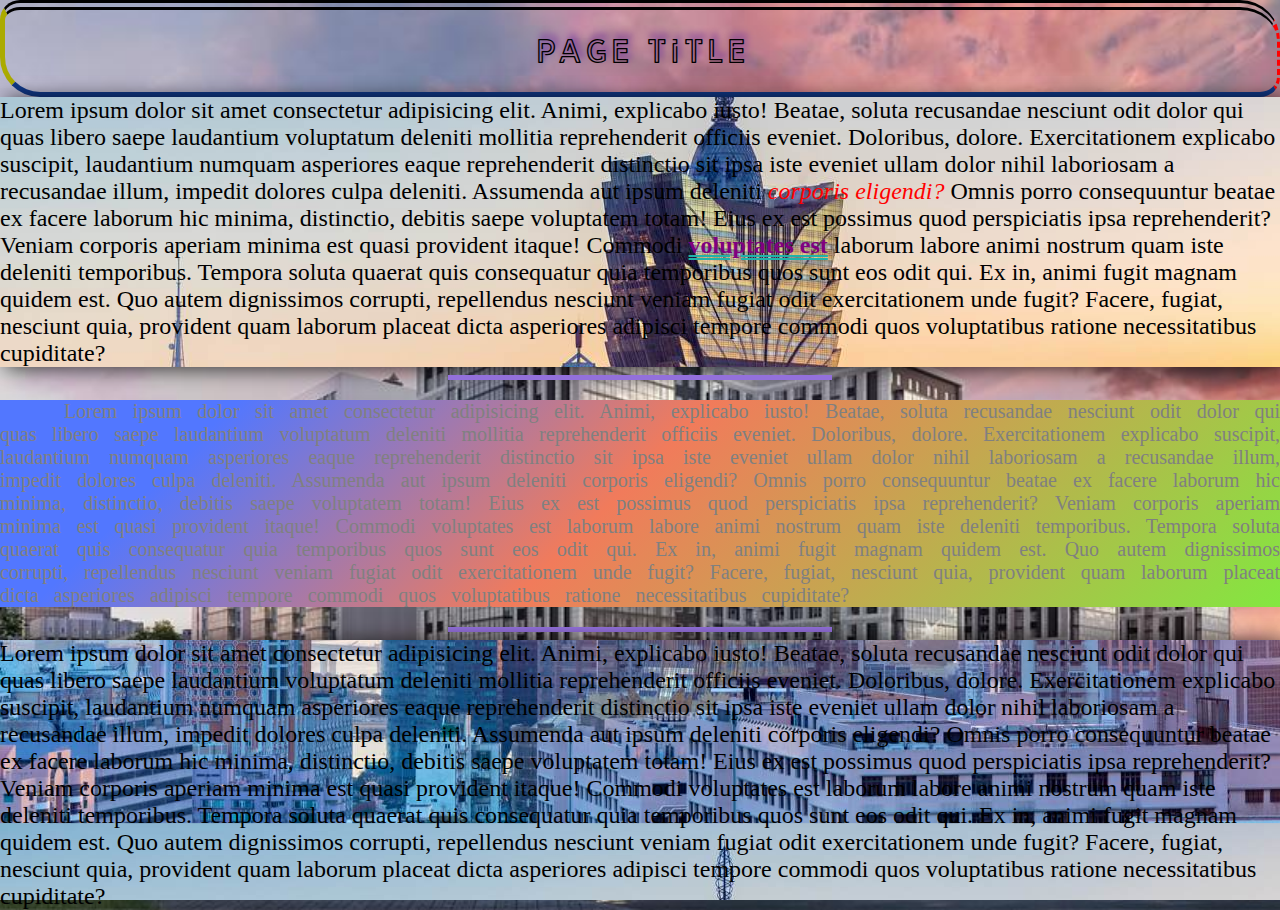
<file: 02 HTML Css intro/index.html>
<!DOCTYPE html>
<html lang="en">

<head>
    <meta charset="UTF-8">
    <meta name="viewport" content="width=device-width, initial-scale=1.0">
    <title>Text formating</title>
    <link href="css/style.css" rel="stylesheet" />
    <link href="https://fonts.googleapis.com/css2?family=Raleway:ital,wght@1,500&display=swap" rel="stylesheet">
</head>

<body>
    <header>
        <h1>Page title</h1>
    </header>
    <section> Lorem ipsum dolor sit amet consectetur adipisicing elit. Animi, explicabo iusto! Beatae, soluta recusandae
        nesciunt odit dolor qui quas libero saepe laudantium voluptatum deleniti mollitia reprehenderit officiis
        eveniet. Doloribus, dolore.
        Exercitationem explicabo suscipit, laudantium numquam asperiores eaque reprehenderit distinctio sit ipsa iste
        eveniet ullam dolor nihil laboriosam a recusandae illum, impedit dolores culpa deleniti. Assumenda aut ipsum
        deleniti <i>corporis eligendi?</i>
        Omnis porro consequuntur beatae ex facere laborum hic minima, distinctio, debitis saepe voluptatem totam! Eius
        ex est possimus quod perspiciatis ipsa reprehenderit? Veniam corporis aperiam minima est quasi provident itaque!
        Commodi <span>voluptates est</span> laborum labore animi nostrum quam iste deleniti temporibus. Tempora soluta
        quaerat quis
        consequatur quia temporibus quos sunt eos odit qui. Ex in, animi fugit magnam quidem est.
        Quo autem dignissimos corrupti, repellendus nesciunt veniam fugiat odit exercitationem unde fugit? Facere,
        fugiat, nesciunt quia, provident quam laborum placeat dicta asperiores adipisci tempore commodi quos
        voluptatibus ratione necessitatibus cupiditate?</section>
    <hr />
    <p>Lorem ipsum dolor sit amet consectetur adipisicing elit. Animi, explicabo iusto! Beatae, soluta recusandae
        nesciunt odit dolor qui quas libero saepe laudantium voluptatum deleniti mollitia reprehenderit officiis
        eveniet. Doloribus, dolore.
        Exercitationem explicabo suscipit, laudantium numquam asperiores eaque reprehenderit distinctio sit ipsa iste
        eveniet ullam dolor nihil laboriosam a recusandae illum, impedit dolores culpa deleniti. Assumenda aut ipsum
        deleniti corporis eligendi?
        Omnis porro consequuntur beatae ex facere laborum hic minima, distinctio, debitis saepe voluptatem totam! Eius
        ex est possimus quod perspiciatis ipsa reprehenderit? Veniam corporis aperiam minima est quasi provident itaque!
        Commodi voluptates est laborum labore animi nostrum quam iste deleniti temporibus. Tempora soluta quaerat quis
        consequatur quia temporibus quos sunt eos odit qui. Ex in, animi fugit magnam quidem est.
        Quo autem dignissimos corrupti, repellendus nesciunt veniam fugiat odit exercitationem unde fugit? Facere,
        fugiat, nesciunt quia, provident quam laborum placeat dicta asperiores adipisci tempore commodi quos
        voluptatibus ratione necessitatibus cupiditate?</p>
    <hr />
    <section>Lorem ipsum dolor sit amet consectetur adipisicing elit. Animi, explicabo iusto! Beatae, soluta recusandae
        nesciunt odit dolor qui quas libero saepe laudantium voluptatum deleniti mollitia reprehenderit officiis
        eveniet. Doloribus, dolore.
        Exercitationem explicabo suscipit, laudantium numquam asperiores eaque reprehenderit distinctio sit ipsa iste
        eveniet ullam dolor nihil laboriosam a recusandae illum, impedit dolores culpa deleniti. Assumenda aut ipsum
        deleniti corporis eligendi?
        Omnis porro consequuntur beatae ex facere laborum hic minima, distinctio, debitis saepe voluptatem totam! Eius
        ex est possimus quod perspiciatis ipsa reprehenderit? Veniam corporis aperiam minima est quasi provident itaque!
        Commodi voluptates est laborum labore animi nostrum quam iste deleniti temporibus. Tempora soluta quaerat quis
        consequatur quia temporibus quos sunt eos odit qui. Ex in, animi fugit magnam quidem est.
        Quo autem dignissimos corrupti, repellendus nesciunt veniam fugiat odit exercitationem unde fugit? Facere,
        fugiat, nesciunt quia, provident quam laborum placeat dicta asperiores adipisci tempore commodi quos
        voluptatibus ratione necessitatibus cupiditate?</section>
</body>

</html>
</file>
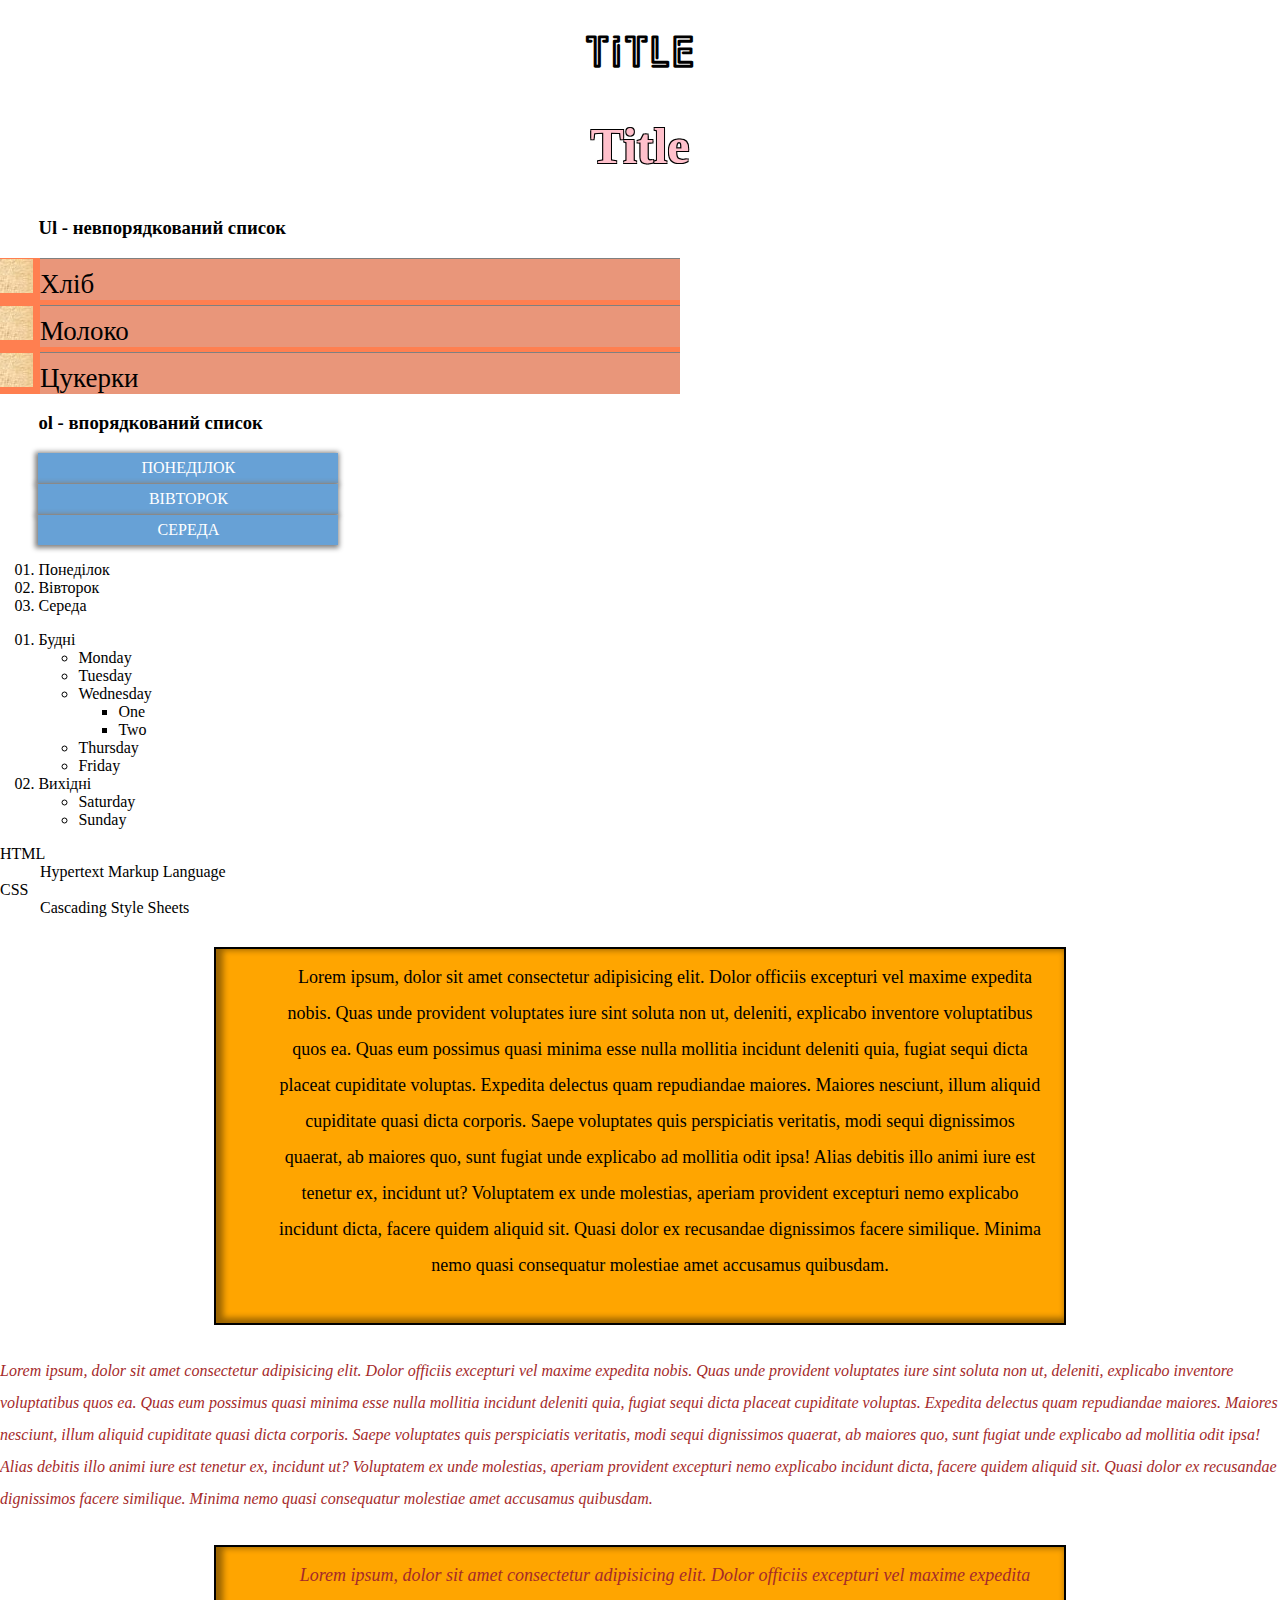
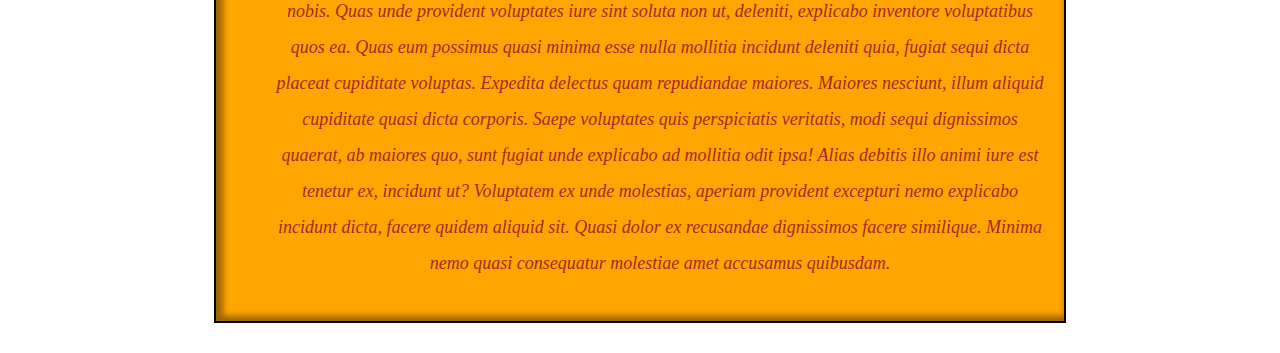
<file: 03 HTML fonts/index.html>
<!DOCTYPE html>
<html lang="en">

<head>
    <meta charset="UTF-8">
    <meta name="viewport" content="width=device-width, initial-scale=1.0">
    <title>Fonts</title>
    <link href="css/style.css" rel="stylesheet" />
</head>

<body>
    <h1>Title</h1>
    <h2>Title</h2>
    <h3>Ul - невпорядкований список</h3>
    <ul class="first">
        <li>Хліб</li>
        <li>Молоко</li>
        <li>Цукерки</li>
    </ul>

    <h3>ol - впорядкований список</h3>
    <ol class="with-style">
        <li>Понеділок</li>
        <li>Вівторок</li>
        <li>Середа</li>
    </ol>
    <ol class="with-order">
        <li>Понеділок</li>
        <li>Вівторок</li>
        <li>Середа</li>
    </ol>

    <ol>
        <li>Будні
            <ul class="second">
                <li>Monday</li>
                <li>Tuesday</li>
                <li>Wednesday
                    <ul>
                        <li>One</li>
                        <li>Two</li>
                    </ul>
                </li>
                <li>Thursday</li>
                <li>Friday</li>
            </ul>
        </li>
        <li>Вихідні
            <ul>
                <li>Saturday</li>
                <li>Sunday</li>
            </ul>
        </li>
    </ol>
    <dl>
        <dt>HTML</dt>
        <dd>Hypertext Markup Language</dd>
        <dt>CSS</dt>
        <dd>Cascading Style Sheets</dd>
    </dl>
    <p class="one">Lorem ipsum, dolor sit amet consectetur adipisicing elit. Dolor officiis excepturi vel maxime
        expedita nobis. Quas unde provident voluptates iure sint soluta non ut, deleniti, explicabo inventore
        voluptatibus quos ea.
        Quas eum possimus quasi minima esse nulla mollitia incidunt deleniti quia, fugiat sequi dicta placeat cupiditate
        voluptas. Expedita delectus quam repudiandae maiores. Maiores nesciunt, illum aliquid cupiditate quasi dicta
        corporis.
        Saepe voluptates quis perspiciatis veritatis, modi sequi dignissimos quaerat, ab maiores quo, sunt fugiat unde
        explicabo ad mollitia odit ipsa! Alias debitis illo animi iure est tenetur ex, incidunt ut?
        Voluptatem ex unde molestias, aperiam provident excepturi nemo explicabo incidunt dicta, facere quidem aliquid
        sit. Quasi dolor ex recusandae dignissimos facere similique. Minima nemo quasi consequatur molestiae amet
        accusamus quibusdam.</p>

    <p class="two">Lorem ipsum, dolor sit amet consectetur adipisicing elit. Dolor officiis excepturi vel maxime
        expedita nobis. Quas unde provident voluptates iure sint soluta non ut, deleniti, explicabo inventore
        voluptatibus quos ea.
        Quas eum possimus quasi minima esse nulla mollitia incidunt deleniti quia, fugiat sequi dicta placeat cupiditate
        voluptas. Expedita delectus quam repudiandae maiores. Maiores nesciunt, illum aliquid cupiditate quasi dicta
        corporis.
        Saepe voluptates quis perspiciatis veritatis, modi sequi dignissimos quaerat, ab maiores quo, sunt fugiat unde
        explicabo ad mollitia odit ipsa! Alias debitis illo animi iure est tenetur ex, incidunt ut?
        Voluptatem ex unde molestias, aperiam provident excepturi nemo explicabo incidunt dicta, facere quidem aliquid
        sit. Quasi dolor ex recusandae dignissimos facere similique. Minima nemo quasi consequatur molestiae amet
        accusamus quibusdam.</p>

    <p class="one two">Lorem ipsum, dolor sit amet consectetur adipisicing elit. Dolor officiis excepturi vel maxime
        expedita nobis. Quas unde provident voluptates iure sint soluta non ut, deleniti, explicabo inventore
        voluptatibus quos ea.
        Quas eum possimus quasi minima esse nulla mollitia incidunt deleniti quia, fugiat sequi dicta placeat cupiditate
        voluptas. Expedita delectus quam repudiandae maiores. Maiores nesciunt, illum aliquid cupiditate quasi dicta
        corporis.
        Saepe voluptates quis perspiciatis veritatis, modi sequi dignissimos quaerat, ab maiores quo, sunt fugiat unde
        explicabo ad mollitia odit ipsa! Alias debitis illo animi iure est tenetur ex, incidunt ut?
        Voluptatem ex unde molestias, aperiam provident excepturi nemo explicabo incidunt dicta, facere quidem aliquid
        sit. Quasi dolor ex recusandae dignissimos facere similique. Minima nemo quasi consequatur molestiae amet
        accusamus quibusdam.</p>


</body>

</html>
</file>
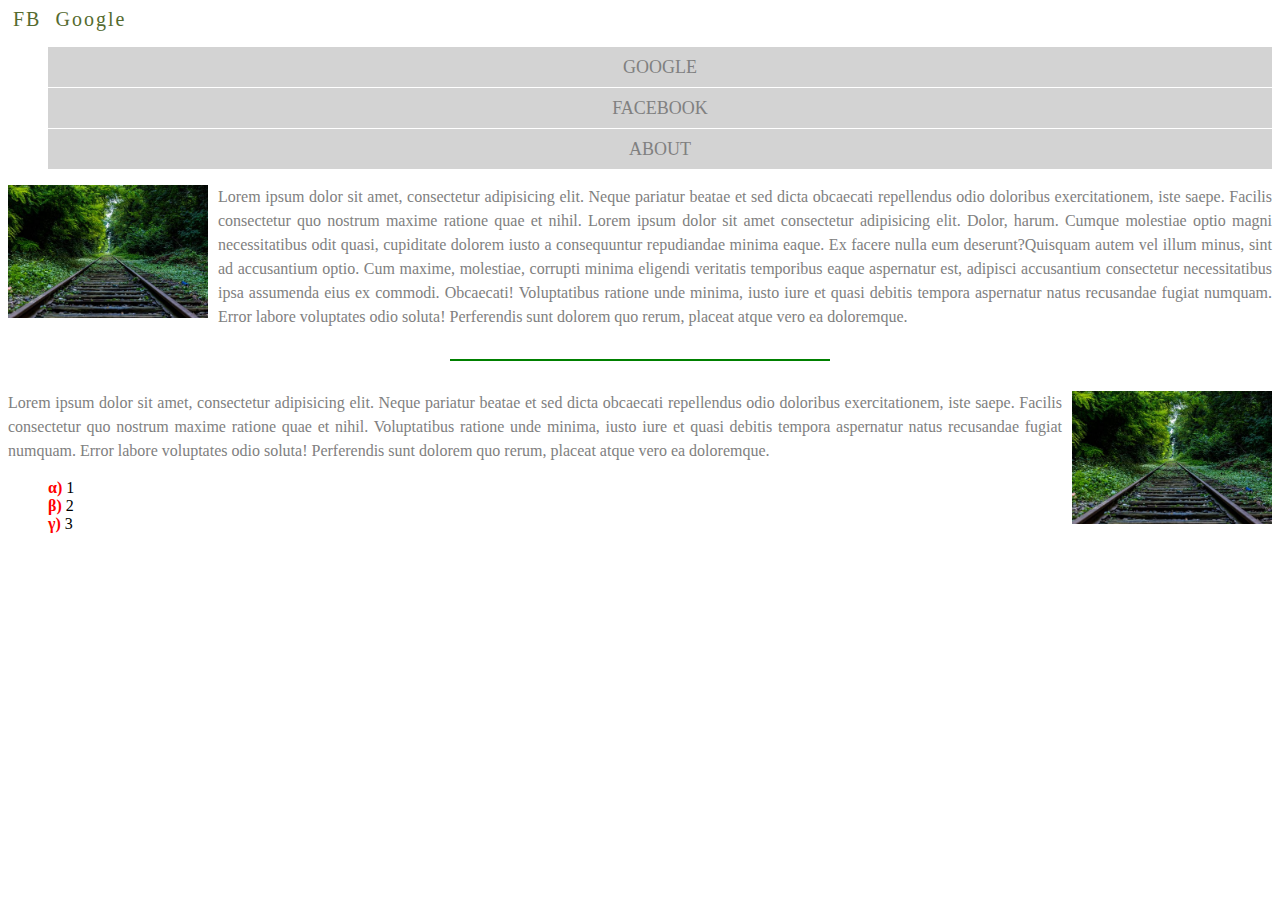
<file: 04 HTML img/index.html>
<!DOCTYPE html>
<html lang="en">

<head>
    <meta charset="UTF-8">
    <meta name="viewport" content="width=device-width, initial-scale=1.0">
    <title>Img</title>
    <link rel="stylesheet" href="css/style.css" />
</head>

<body>
    <!-- <p class="text-center">
        <img class="img" src="img/3.jpg" alt="picture" />
    </p> -->
    <a class="link" href="https://fb.com">FB</a>
    
    <a class="link" href="https://w3schools.com">Google</a>
    <header>  
        <ul>
            <li class="custom"><a href="https://google.com">Google</a></li>
            <li class="custom"><a href="#" >Facebook</a></li>
            <li class="custom"><a href="about.html" >ABOUT</a></li>
        </ul>
    </header>
    <p class="float-left">
        <img class="img-left" src="img/3.jpg" alt="picture" />
    </p>
    <p class="text-style">Lorem ipsum dolor sit amet, consectetur adipisicing elit. Neque pariatur beatae et sed dicta obcaecati repellendus odio doloribus exercitationem, iste saepe. Facilis consectetur quo nostrum maxime ratione quae et nihil.
   Lorem ipsum dolor sit amet consectetur adipisicing elit. Dolor, harum. Cumque molestiae optio magni necessitatibus odit quasi, cupiditate dolorem iusto a consequuntur repudiandae minima eaque. Ex facere nulla eum deserunt?Quisquam autem vel illum minus, sint ad accusantium optio. Cum maxime, molestiae, corrupti minima eligendi veritatis temporibus eaque aspernatur est, adipisci accusantium consectetur necessitatibus ipsa assumenda eius ex commodi. Obcaecati!
        Voluptatibus ratione unde minima, iusto iure et quasi debitis tempora aspernatur natus recusandae fugiat numquam. Error labore voluptates odio soluta! Perferendis sunt dolorem quo rerum, placeat atque vero ea doloremque.</p>
   <hr class="clear"/>
        <p class=" float-right">
        <img class="img-left" src="img/3.jpg" alt="picture" />
    </p>
    <p class="text-style">Lorem ipsum dolor sit amet, consectetur adipisicing elit. Neque pariatur beatae et sed dicta obcaecati repellendus odio doloribus exercitationem, iste saepe. Facilis consectetur quo nostrum maxime ratione quae et nihil.
    Voluptatibus ratione unde minima, iusto iure et quasi debitis tempora aspernatur natus recusandae fugiat numquam. Error labore voluptates odio soluta! Perferendis sunt dolorem quo rerum, placeat atque vero ea doloremque.</p>

        <ol class="custom-number">
            <li>1</li>
            <li>2</li>
            <li>3</li>
        </ol>
</body>

</html>
</file>
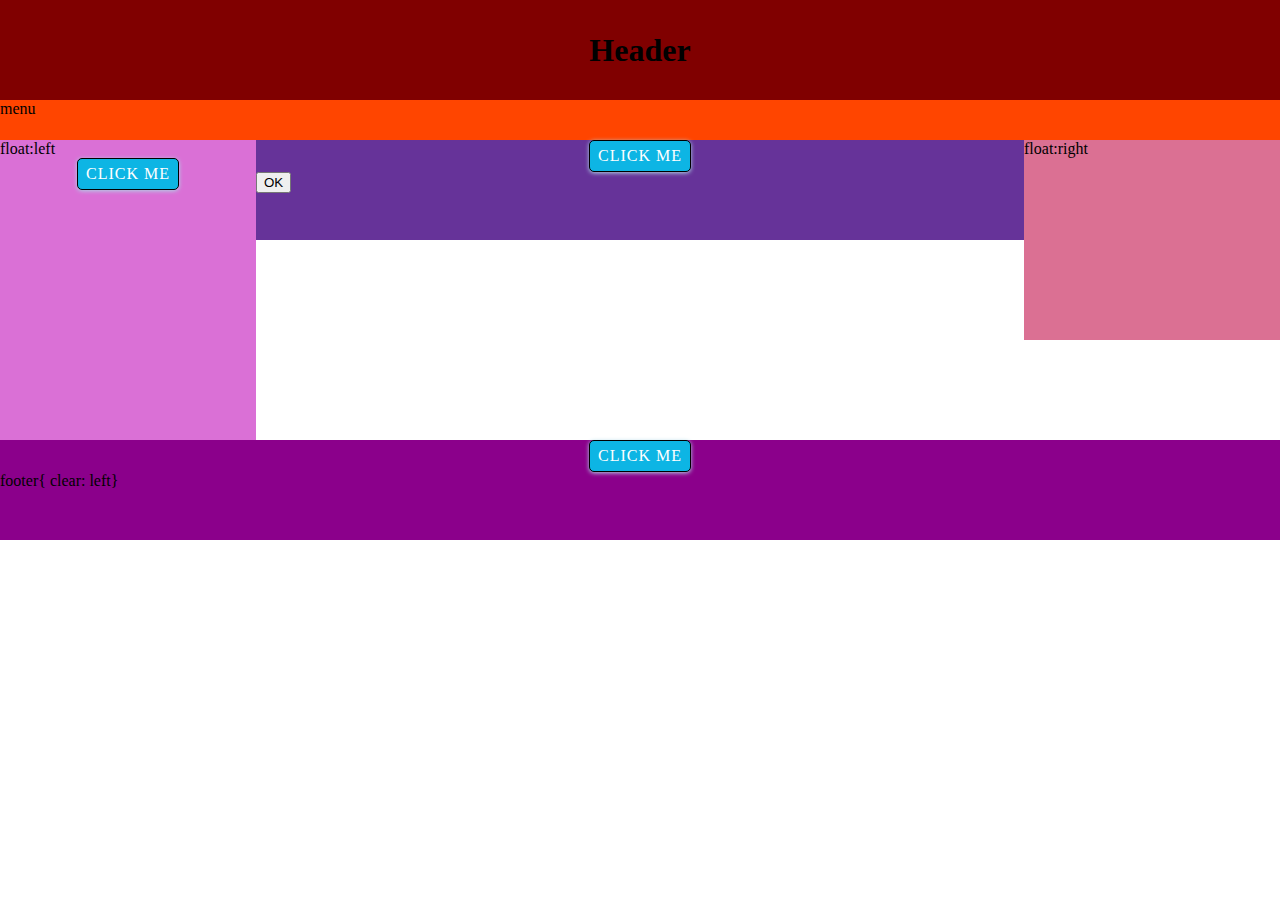
<file: 05 HTML Blocks/index.html>
<!DOCTYPE html>
<html lang="en">
<head>
    <meta charset="UTF-8">
    <meta name="viewport" content="width=device-width, initial-scale=1.0">
    <title>Document</title>
    <link rel="stylesheet" href="css/style.css" />
</head>
<body>
    <!--Рядкові (inline): span, a, img-->
    <!--Block: p, ul, li, ol, h1-h6, div, aside, header, footer, nav,
    main, article, body-->
    <header class="header">
        <h1>Header</h1>
    </header>
    <nav class="menu">menu</nav>
    <aside class="sidebar">float:left<a href="" class="button"> Click me</a></aside>
    <aside class="aside">float:right</aside>
    <main class="main">
        <a href="" class="button"> Click me</a>
        <input type="button" value="OK" />
    </main>
    <footer class="footer"><a href="" class="button"> Click me</a>footer{ clear: left}</footer>
</body>
</html>
</file>
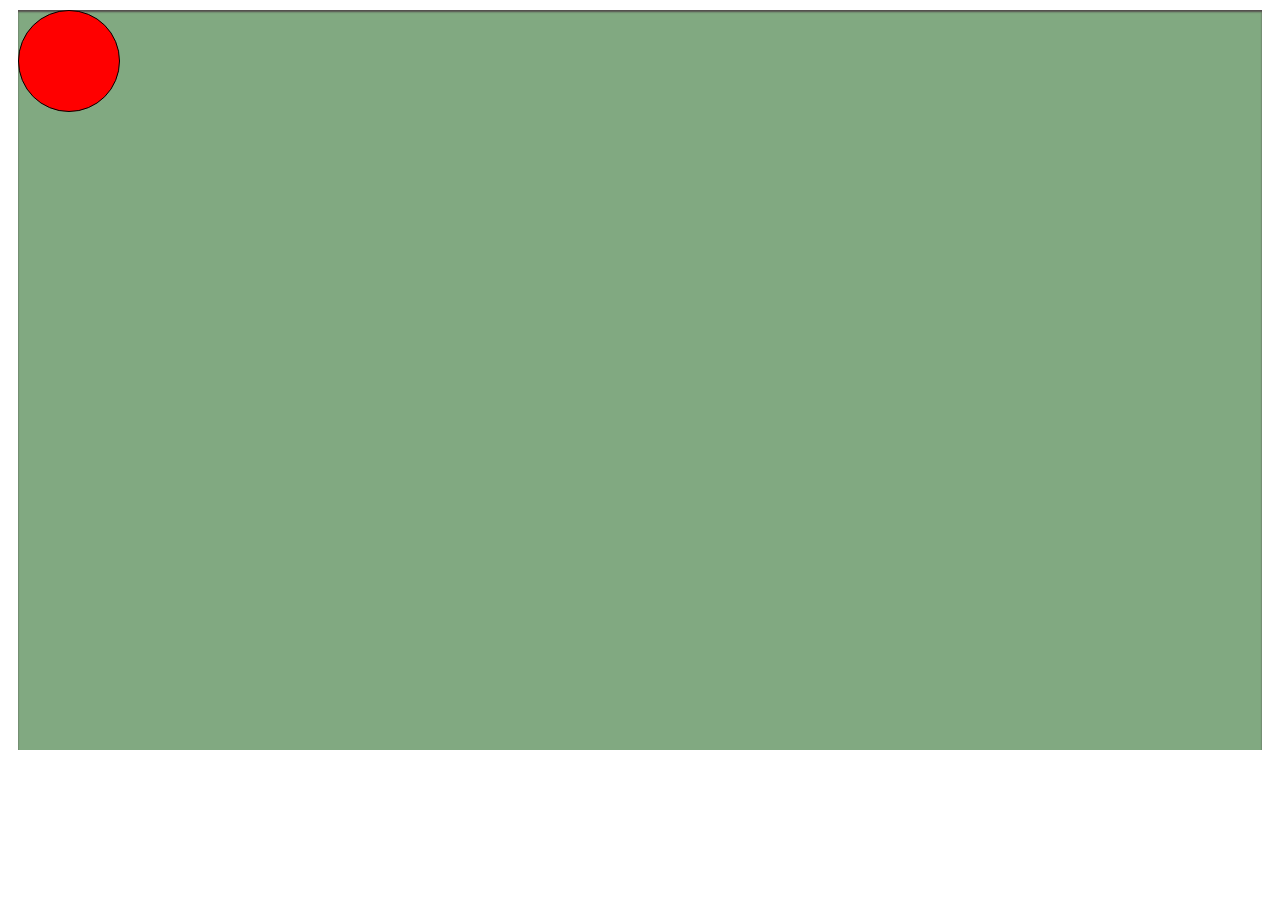
<file: 06 Animation/index.html>
<!DOCTYPE html>
<html lang="en">

<head>
    <meta charset="UTF-8">
    <meta name="viewport" content="width=device-width, initial-scale=1.0">
    <title>Document</title>
    <link rel="stylesheet" href="css/style.css" />
</head>

<body>
    <div class="container">
        <div class="ball">
          
        </div>
    </div>
</body>

</html>
</file>
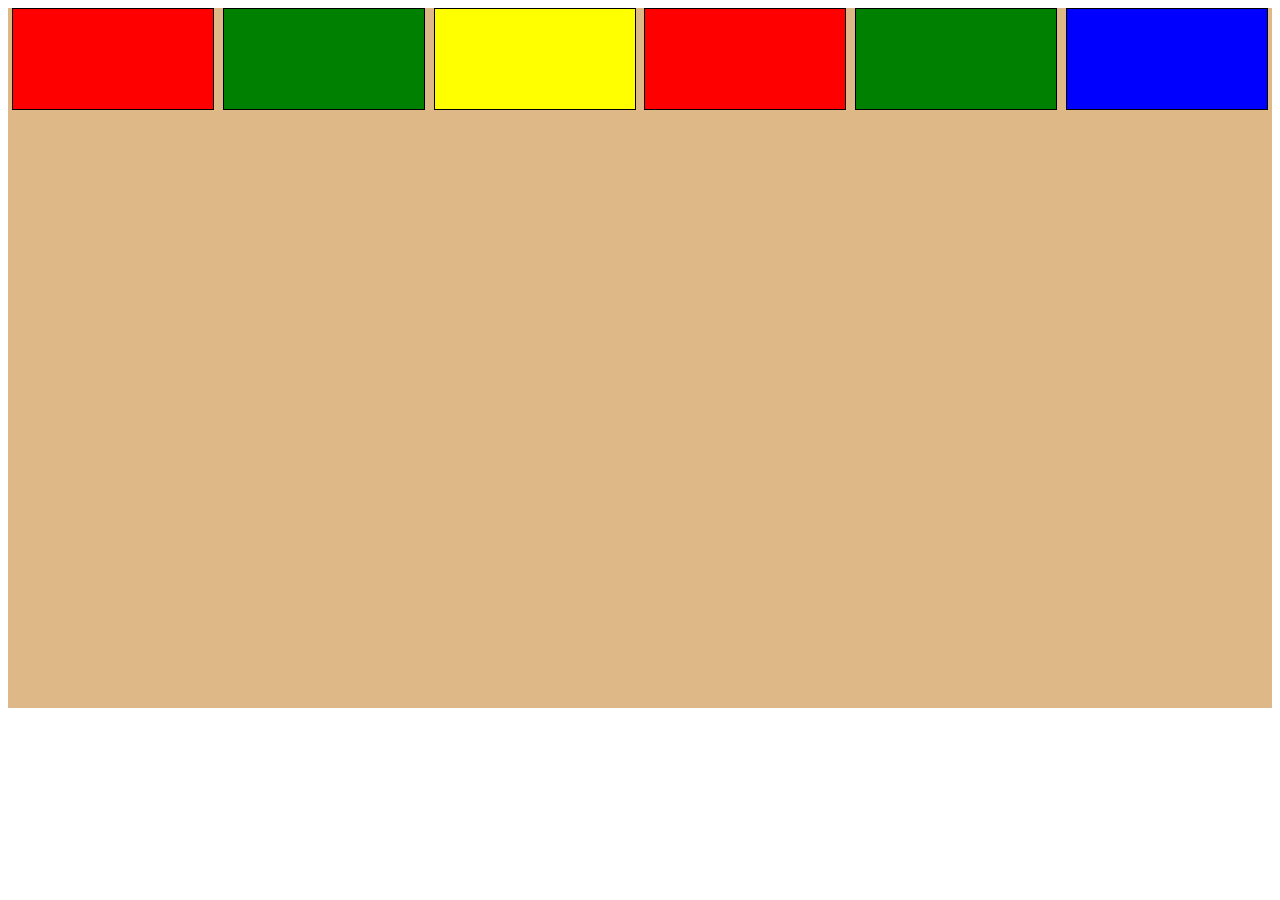
<file: 07 Flex/index.html>
<!DOCTYPE html>
<html lang="en">

<head>
    <meta charset="UTF-8">
    <meta name="viewport" content="width=device-width, initial-scale=1.0">
    <title>Document</title>
    <link rel="stylesheet" href="css/style.css" />
</head>

<body>
    <div class="container">
        <div class="element red"></div>
        <div class="element green"></div>
        <div class="element yellow"></div>
        <div class="element red"></div>
        <div class="element green"></div>
        <div class="element blue"></div>
    </div>
</body>

</html>
</file>
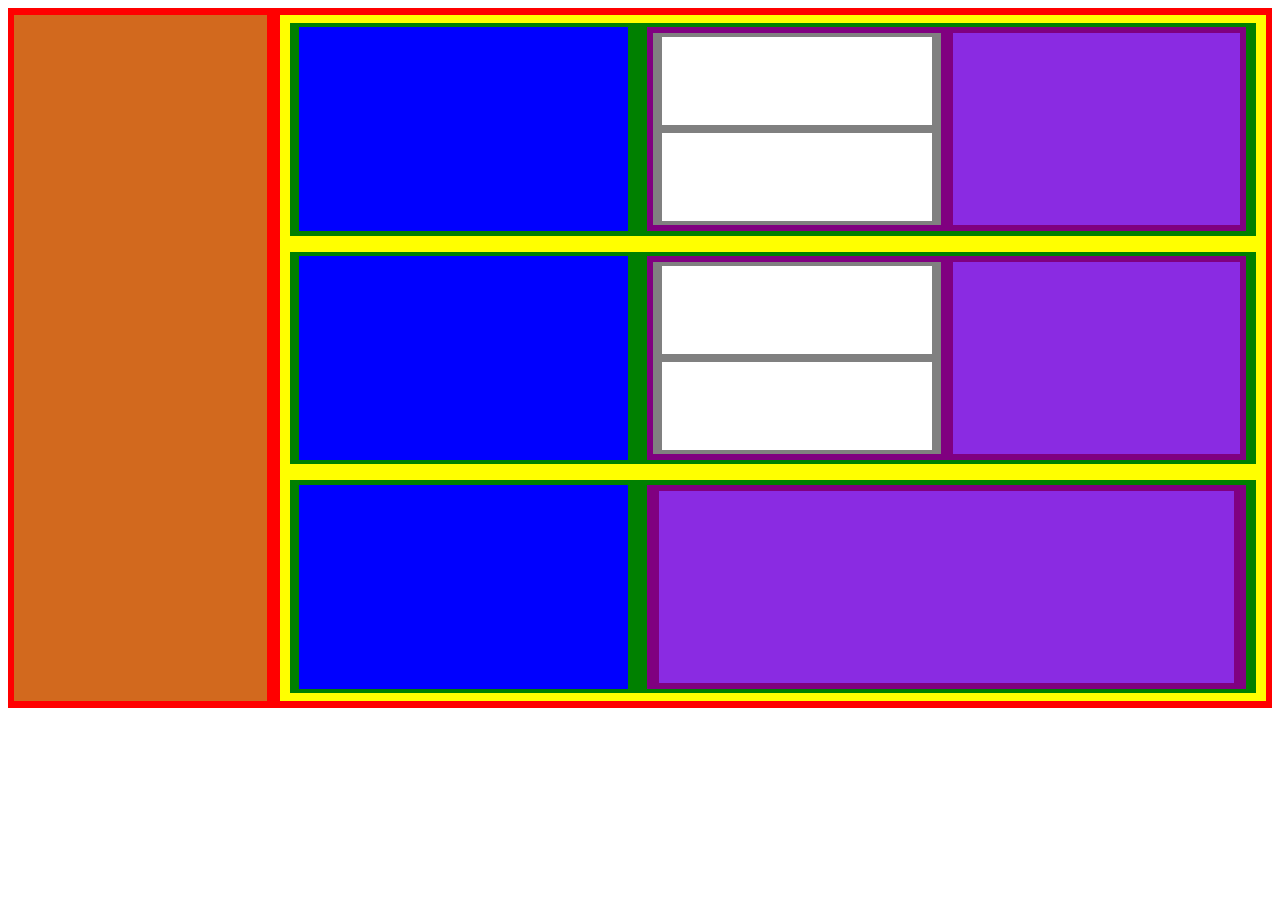
<file: 08 MediaQuery/index.html>
<!DOCTYPE html>
<html lang="en">

<head>
    <meta charset="UTF-8">
    <meta name="viewport" content="width=device-width, initial-scale=1.0">
    <title>Document</title>
    <link rel="stylesheet" href="css/style.css" />
</head>

<body>
    <div class="A">
        <div class="B"></div>
        <div class="C">
            <div class="D">
                <div class="E"></div>
                <div class="F">
                    <div class="H">
                        <div class="I"></div>
                        <div class="I"></div>
                    </div>
                    <div class="G"></div>
                </div>
            </div>
            <div class="D">
                <div class="E"></div>
                <div class="F">
                    <div class="H">
                        <div class="I"></div>
                        <div class="I"></div>
                    </div>
                    <div class="G"></div>
                </div>
            </div>
            <div class="D">
                <div class="E"></div>
                <div class="F">
                    <div class="G J"></div>
                </div>
            </div>
        </div>
    </div>
</body>

</html>
</file>
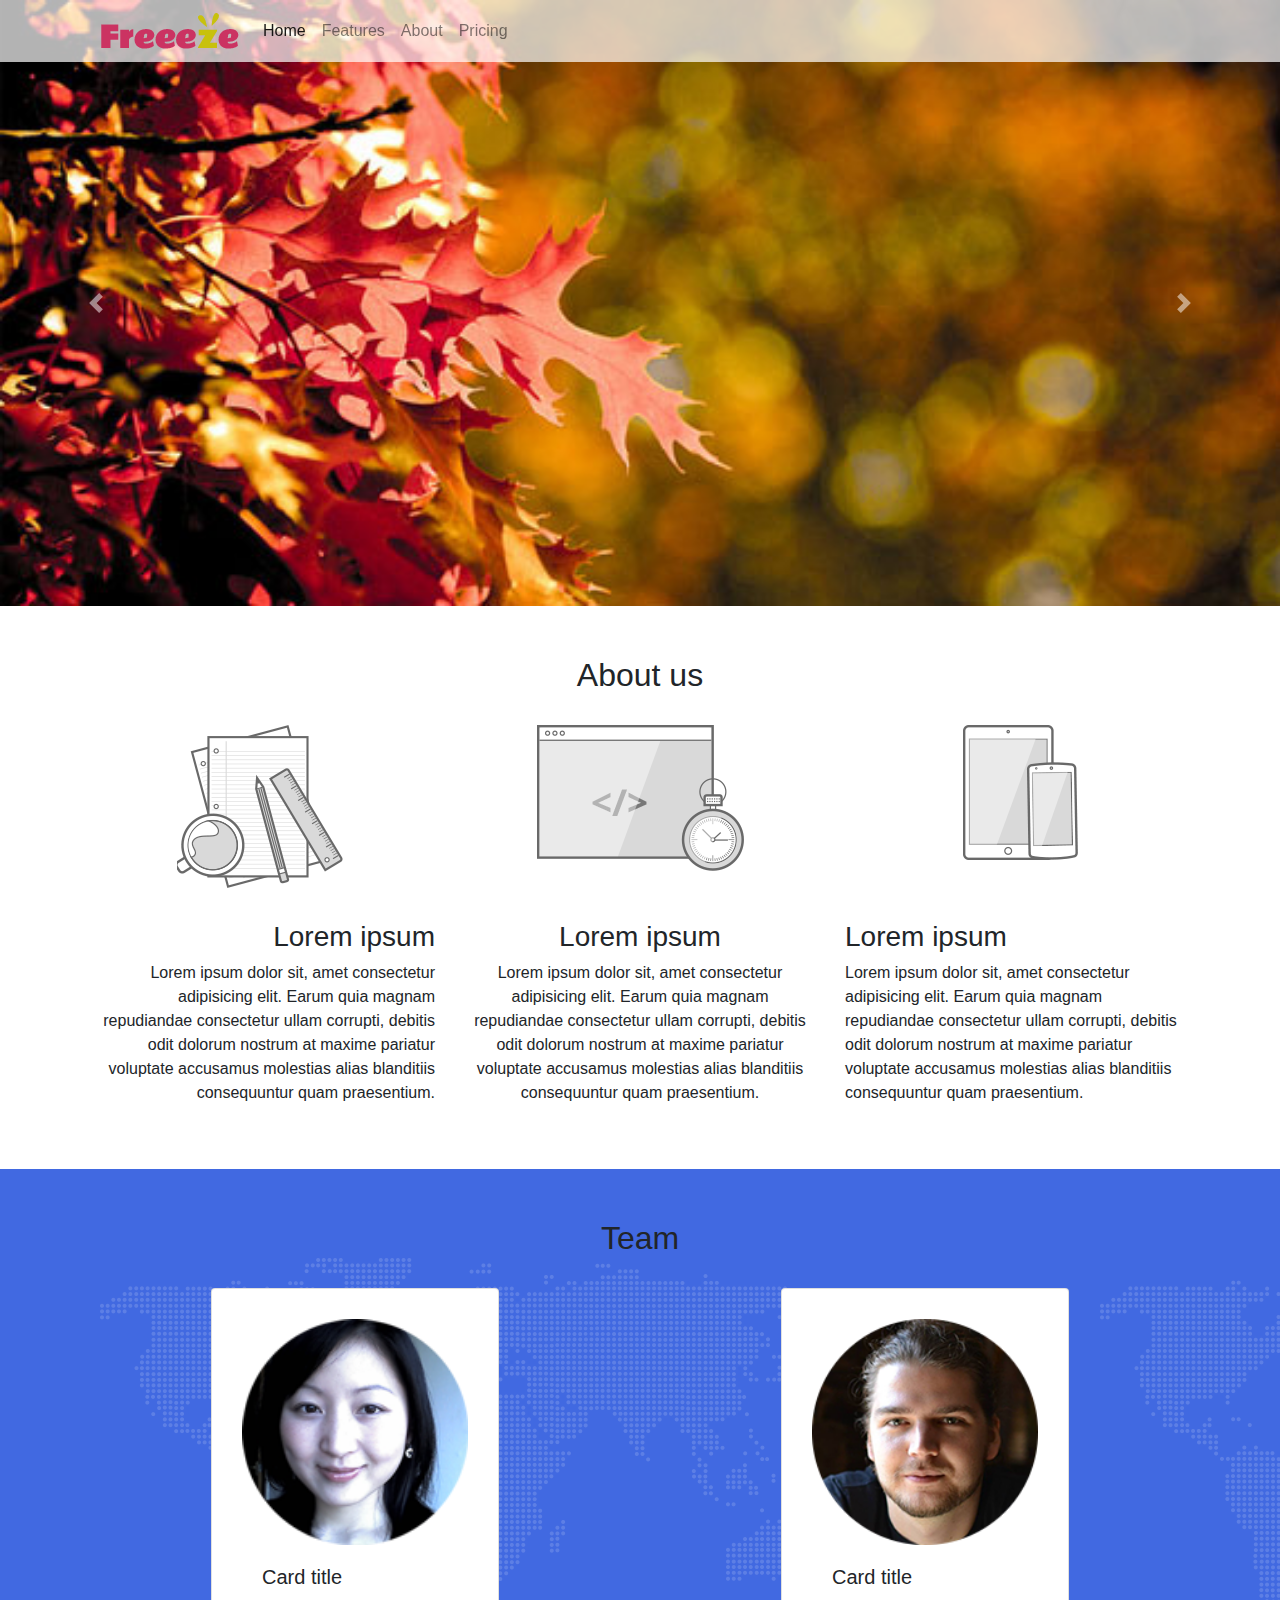
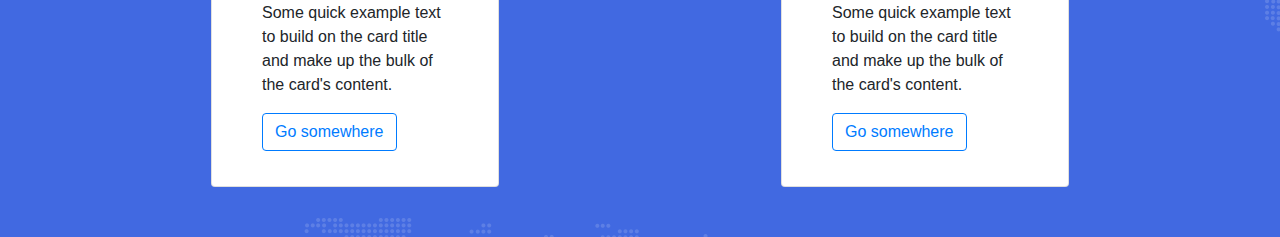
<file: 09 Bootstrap/index.html>
<!DOCTYPE html>
<html lang="en">

<head>
    <meta charset="UTF-8">
    <meta name="viewport" content="width=device-width, initial-scale=1.0">
    <link rel="stylesheet" href="css/bootstrap.css" />
    <link rel="stylesheet" href="css/style.css" />
    <title>Bootstrap</title>
</head>

<body>
    <header class="container-fluid">
        <div class="container my-container">
            <nav class="navbar navbar-expand-lg navbar-light  justify-content-end">
                <button class="navbar-toggler" type="button" data-toggle="collapse" data-target="#navbarTogglerDemo03"
                    aria-controls="navbarTogglerDemo03" aria-expanded="false" aria-label="Toggle navigation">
                    <span class="navbar-toggler-icon"></span>
                </button>
                <a class="navbar-brand" href="#">
                    <img src="img/logo.png" alt="" loading="lazy">
                </a>
                <div class="collapse navbar-collapse" id="navbarTogglerDemo03">
                    <ul class="navbar-nav  mt-2 mt-lg-0">
                        <li class="nav-item active">
                            <a class="nav-link" href="#">Home <span class="sr-only">(current)</span></a>
                        </li>
                        <li class="nav-item">
                            <a class="nav-link" href="#">Features</a>
                        </li>
                        <li class="nav-item">
                            <a class="nav-link" href="#">About</a>
                        </li>
                        <li class="nav-item">
                            <a class="nav-link" data-toggle="modal" data-target="#myModal" href="#">Pricing</a>
                        </li>
                    </ul>

                </div>
            </nav>
        </div>
    </header>
    <section class="banner">
        <div id="carouselExampleControls" class="carousel slide" data-ride="carousel">
            <div class="carousel-inner">
                <div class="carousel-item active">
                    <img src="img/slide-1.jpg" class="d-block w-100" alt="...">
                </div>
                <div class="carousel-item">
                    <img src="img/slide-2.jpg" class="d-block w-100" alt="...">
                </div>
                <div class="carousel-item">
                    <img src="img/slide-3.jpg" class="d-block w-100" alt="...">
                </div>
            </div>
            <a class="carousel-control-prev" href="#carouselExampleControls" role="button" data-slide="prev">
                <span class="carousel-control-prev-icon" aria-hidden="true"></span>
                <span class="sr-only">Previous</span>
            </a>
            <a class="carousel-control-next" href="#carouselExampleControls" role="button" data-slide="next">
                <span class="carousel-control-next-icon" aria-hidden="true"></span>
                <span class="sr-only">Next</span>
            </a>
        </div>
    </section>
    <section class="about">
        <div class="container">
            <h2 class="text-center">About us</h2>
            <div class="row">
                <div class="col-12 col-md-4 text-center text-md-right">
                    <div class="my-img text-center">
                        <img src="img/figure-1.png" alt="" />
                    </div>
                    <h3>Lorem ipsum</h3>
                    <p>Lorem ipsum dolor sit, amet consectetur adipisicing elit. Earum quia magnam repudiandae
                        consectetur ullam corrupti, debitis odit dolorum nostrum at maxime pariatur voluptate accusamus
                        molestias alias blanditiis consequuntur quam praesentium.</p>
                </div>
                <div class="col-12 col-md-4 text-center">
                    <div class="my-img text-center">
                        <img src="img/figure-2.png" alt="" />
                    </div>
                    <h3>Lorem ipsum</h3>
                    <p>Lorem ipsum dolor sit, amet consectetur adipisicing elit. Earum quia magnam repudiandae
                        consectetur ullam corrupti, debitis odit dolorum nostrum at maxime pariatur voluptate accusamus
                        molestias alias blanditiis consequuntur quam praesentium.</p>
                </div>
                <div class="col-12 col-md-4 text-center text-md-left">
                    <div class="my-img text-center">
                        <img src="img/figure-3.png" alt="" />
                    </div>
                    <h3>Lorem ipsum</h3>
                    <p>Lorem ipsum dolor sit, amet consectetur adipisicing elit. Earum quia magnam repudiandae
                        consectetur ullam corrupti, debitis odit dolorum nostrum at maxime pariatur voluptate accusamus
                        molestias alias blanditiis consequuntur quam praesentium.</p>
                </div>
            </div>
        </div>
    </section>
    <section class="team">
        <div class="container">
            <h2 class="text-center">Team</h2>
            <div class="row">
                <div class="col-12 col-md-6 d-flex justify-content-around">
                    <div class="card my-card" style="width: 18rem;">
                        <img src="img/team-1.png" class="card-img-top" alt="...">
                        <div class="card-body">
                            <h5 class="card-title">Card title</h5>
                            <p class="card-text">Some quick example text to build on the card title and make up the bulk
                                of the card's content.</p>
                            <a href="#" class="btn btn-outline-primary">Go somewhere</a>
                        </div>
                    </div>
                </div>
                <div class="col-12 col-md-6 d-flex justify-content-around">
                    <div class="card my-card" style="width: 18rem;">
                        <img src="img/team-2.png" class="card-img-top" alt="...">
                        <div class="card-body">
                            <h5 class="card-title">Card title</h5>
                            <p class="card-text">Some quick example text to build on the card title and make up the bulk
                                of the card's content.</p>
                            <a href="#" class="btn btn-outline-primary">Go somewhere</a>
                        </div>
                    </div>
                </div>
            </div>
        </div>
    </section>

    <div class="modal fade" id="myModal" tabindex="-1" role="dialog" aria-labelledby="exampleModalLabel"
        aria-hidden="true">
        <div class="modal-dialog">
            <div class="modal-content">
                <div class="modal-header">
                    <h5 class="modal-title" id="exampleModalLabel">New message</h5>
                    <button type="button" class="close" data-dismiss="modal" aria-label="Close">
                        <span aria-hidden="true">&times;</span>
                    </button>
                </div>
                <div class="modal-body">
                    <div class="card text-white bg-info mb-3" style="max-width: 18rem;">
                        <div class="card-header">Header</div>
                        <div class="card-body">
                            <h5 class="card-title">Info card title</h5>
                            <p class="card-text">Some quick example text to build on the card title and make up the bulk
                                of the card's content.</p>
                        </div>
                    </div>
                </div>
                <div class="modal-footer">
                    <button type="button" class="btn btn-secondary" data-dismiss="modal">Close</button>
                    <button type="button" class="btn btn-primary">Send message</button>
                </div>
            </div>
        </div>
    </div>

    <script src="https://code.jquery.com/jquery-3.5.1.slim.min.js"
        integrity="sha384-DfXdz2htPH0lsSSs5nCTpuj/zy4C+OGpamoFVy38MVBnE+IbbVYUew+OrCXaRkfj" crossorigin="anonymous">
    </script>
    <script src="https://cdn.jsdelivr.net/npm/popper.js@1.16.0/dist/umd/popper.min.js"
        integrity="sha384-Q6E9RHvbIyZFJoft+2mJbHaEWldlvI9IOYy5n3zV9zzTtmI3UksdQRVvoxMfooAo" crossorigin="anonymous">
    </script>
    <script src="https://stackpath.bootstrapcdn.com/bootstrap/4.5.0/js/bootstrap.min.js"
        integrity="sha384-OgVRvuATP1z7JjHLkuOU7Xw704+h835Lr+6QL9UvYjZE3Ipu6Tp75j7Bh/kR0JKI" crossorigin="anonymous">
    </script>
</body>

</html>
</file>
<file: 02 HTML Css intro/css/style.css>
/* селектор{
    властивість: значення;

} */
@font-face {
    font-family: 'LIBRARY 3 AM soft';
    src: url('../font/LIBRARY3AMsoft.woff2') format('woff2'),
        url('../font/LIBRARY3AMsoft.woff') format('woff');
    font-weight: normal;
    font-style: normal;
}


/* * - універсальний селектор */
body {
    background-color: lightblue;
    /* color: transparent; */
    color: black;
    /* background-image: url(../img/1.png), url(../img/2.png);
    
    background-position: right bottom, top left;
    background-attachment: fixed; */
    background-image: url(../img/4.jpg);
    background-repeat: no-repeat;
    background-size: cover;
    margin: 0;
}

p {
    color: gray;
    text-align: justify;
    font-size: 20px;
    text-indent: 5%;
    word-spacing: 10px;

    background: rgba(82, 119, 255, 1);
    background: -moz-linear-gradient(-45deg, rgba(82, 119, 255, 1) 0%, rgba(82, 119, 255, 1) 16%, rgba(241, 123, 91, 1) 48%, rgba(131, 231, 64, 1) 100%);
    background: -webkit-gradient(left top, right bottom, color-stop(0%, rgba(82, 119, 255, 1)), color-stop(16%, rgba(82, 119, 255, 1)), color-stop(48%, rgba(241, 123, 91, 1)), color-stop(100%, rgba(131, 231, 64, 1)));
    background: -webkit-linear-gradient(-45deg, rgba(82, 119, 255, 1) 0%, rgba(82, 119, 255, 1) 16%, rgba(241, 123, 91, 1) 48%, rgba(131, 231, 64, 1) 100%);
    background: -o-linear-gradient(-45deg, rgba(82, 119, 255, 1) 0%, rgba(82, 119, 255, 1) 16%, rgba(241, 123, 91, 1) 48%, rgba(131, 231, 64, 1) 100%);
    background: -ms-linear-gradient(-45deg, rgba(82, 119, 255, 1) 0%, rgba(82, 119, 255, 1) 16%, rgba(241, 123, 91, 1) 48%, rgba(131, 231, 64, 1) 100%);
    background: linear-gradient(135deg, rgba(82, 119, 255, 1) 0%, rgba(82, 119, 255, 1) 16%, rgba(241, 123, 91, 1) 48%, rgba(131, 231, 64, 1) 100%);
    filter: progid:DXImageTransform.Microsoft.gradient(startColorstr='#5277ff', endColorstr='#83e740', GradientType=1);
}

header {
    /* border-style: double;
    border-width: 15px;
    border-color: rgb(16, 56, 135); */
    border-radius: 20px 40px;

    border: solid 5px rgb(16, 56, 135);

    border-left-color: yellow;
    border-left-style: inset;

    border-right: 3px red dashed;

    border-top: double 10px black;
    /* background: tomato; */
}

h1 {
    font-family: 'LIBRARY 3 AM soft';
    font-weight: normal;
    font-style: normal;
    /* -webkit-text-stroke: violet;
   -webkit-text-stroke-width: 1px;
    -webkit-text-stroke-color: black;
    -webkit-text-stroke: thin; */
    /* color:transparent; */
    text-align: center;
    /*вирівнювання ТЕКСТУ*/
    /* font-style: italic; */
    letter-spacing: 3px;
    /* font-family: 'Raleway', sans-serif; */
    text-shadow: 3px -5px 6px #66229a;
    text-transform: capitalize;
}

i {
    color: red;
}

span {
    color: purple;
    font-weight: bold;
    /* text-decoration-line: underline;
    text-decoration-color: lightcoral;
    text-decoration-style: double; */
    text-decoration: double underline lightseagreen;
}

hr {
    width: 30%;
    height: 5px;
    background-color: mediumpurple;
    border: none;
}

section {
    font-size: 24px;
    background-image: url(../img/5.jpg);
    background-attachment: fixed;
    -webkit-box-shadow: 6px 2px 20px 0px rgba(0, 0, 0, 0.75);
    -moz-box-shadow: 6px 2px 20px 0px rgba(0, 0, 0, 0.75);
    box-shadow: 6px 2px 20px 0px rgba(0, 0, 0, 0.75);
}
</file>
<file: 03 HTML fonts/css/style.css>
@font-face {
    font-family: 'LIBRARY 3 AM soft';
    src: url('../fonts/LIBRARY3AMsoft.woff2') format('woff2'),
        url('../fonts/LIBRARY3AMsoft.woff') format('woff');
    font-weight: normal;
    font-style: normal;
}

body{
    margin: 0;
}

h1{
    font-family: 'LIBRARY 3 AM soft';
    font-size: 40px;
    text-align: center;
}
p{
    line-height: 2;
}

.one{
    /* float: left; */
    padding: 10px 20px 40px 60px;
    width: 60%;
    margin: 30px auto;  /*вирівняти блок по центру*/
    font-size: 18px;
    text-indent: 10px;
    text-align: center;
    border: 2px solid black;
    background: orange;
    box-shadow: inset 4px -2px 6px 3px rgba(0,0,0,0.4);
}

h2{
    font-size: 50px;
    text-align: center;
    color: pink;
    text-shadow: -1px -1px 0 black,
                -1px 1px 0 black, 
                1px 1px 0 black,
                1px -1px 0 black;
}

h3{
    margin-left: 3%;
}

.two{
    font-style: italic;
    color: brown;
}

.first{
    list-style-type: circle;
    list-style-position: outside;
    
    list-style-image: url(../img/1.jpg);
    width: 50%;
    background: coral;
}

ol{
    list-style-type: decimal-leading-zero;
    /* background: darkgoldenrod; */
    width: 300px;
    padding: 0;
    margin-left: 3%;
}

.first li{
    background: darksalmon;
    border-top: 1px solid gray;
    margin-top: 5px;
    font-size: 27px
}

.with-style li{
    list-style-type: none;
    background-color: rgb(103, 161, 214);
    margin-top: 1px;
    height: 30px;
    line-height: 30px;
    text-align: center;
    text-transform: uppercase;
    color: white;
    box-shadow: -1px 1px 5px 2px grey;
}
.with-style li:hover{
    background-color:  rgb(85, 157, 224);
    color: gray;
}

.with-order li
{
    list-style-type: decimal-leading-zero;
    color: black;
}
</file>
<file: 04 HTML img/css/style.css>
.img {

    /* width: 300px; */
    height: 200px;
    border-radius: 50%;
    border: 2px inset orange;
    box-shadow: -1px 1px 5px 1px gray;

}

.text-center {
    text-align: center;
}

.img-left {
    width: 200px;
}

.float-left {
    float: left;
    margin-top: 0;
    margin-right: 10px;
}

.float-left img:hover {
    opacity: 0.6;
}

.clear {
    clear: both;
    width: 30%;
    border: none;
    background-color: green;
    height: 2px;
    margin: 30px auto;
}


.float-right {
    float: right;
    margin-top: 0;
    margin-left: 10px;

}

.text-style {
    text-align: justify;
    line-height: 1.5;
    color: gray;
}

.link {
    text-decoration: none;
    font-size: 20px;
    letter-spacing: 2px;
    color: darkolivegreen;
    padding: 5px;
}

/* .link:visited{
    color: red;
} */
.link:hover {
    background-color: black;
    color: white;
}

.link:active {
    color: blue;
}

li a {
    text-decoration: none;
    color: gray;
    font-size: 18px;
    display: block;
}

.custom-number {
    list-style-type: none;
    counter-reset: my;
}
.custom-number li{
    counter-increment: my;
}
.custom-number li::before{
    content: counter(my, lower-greek)") ";
    color: red;
    font-weight: bold;
}
.custom {
    text-align: center;
    list-style-type: none;
    background-color: lightgray;
    margin-top: 1px;
    height: 40px;
    line-height: 40px;
    text-transform: uppercase;
}

.custom:hover {
    background-color: lightslategray;

}

.custom:hover a {
    color: white;

}
</file>
<file: 05 HTML Blocks/css/style.css>
body, h1{
    margin: 0;
}
.header{
    display: flex;
    justify-content: center;
    align-items: center;
    height: 100px;
    background-color: maroon;
}
h1{
    /* text-align: center; */
    display: inline-block
}
.menu{
    height: 40px;
    background-color: orangered;
}
.sidebar{
    width: 20%;
    background-color: orchid;
    height: 300px;
    float: left;
}
.aside{
    background-color: palevioletred;
    height: 200px;
    width: 20%;
    float: right;
}
.main{
    background-color: rebeccapurple;
    height: 100px;
    width: 60%;
    margin: 0 auto;
   
}
.footer{
    background-color: darkmagenta;
    height: 100px;
    clear: left;
}

.button{
    text-decoration: none;
    color: white;
    text-transform: uppercase;
    letter-spacing: 1px;
    background-color: #0db5e4;
    width: 100px;
    height: 30px;
    display: block;
    line-height: 30px;
    text-align: center;
    border-radius: 5px;
    border: 1px solid black;
    box-shadow: 0px 1px 4px 0px lightblue;
    margin: 0 auto;
}

.button:hover{
    background-color: #397485;
}
</file>
<file: 06 Animation/css/style.css>
.container {
    height: 700px;
    position: relative;
    background: rgba(97, 148, 97, 0.8);
    margin: 10px;
    padding: 20px;
    box-shadow: inset 0 2px 2px rgb(82, 75, 75);
}

.block {
    width: 200px;
    background-color: rgba(215, 238, 215, 0.603);
    padding: 20px;
    box-shadow: 1px 1px 3px 1px rgb(77, 73, 73);
    position: absolute;
    /*fixed*/
    left: 50%;
    bottom: 0;
}

.ball {
    position: absolute;
    /* left: 50%;
    top: 50px; */
    left: 0;
    top: 0;
    background-color: red;
    width: 100px;
    height: 100px;

    border-radius: 50%;
    border: 1px solid black;
    transition-property: all;
    transition-duration: 3s;
    transition-delay: 1s;
    transition: all 2s linear;

    animation-name: some-animation;
    animation-duration: 2s;
    /* animation-delay: 1s; */
    animation-iteration-count: infinite;
    /* animation-direction: alternate; */
    animation-play-state: running;
}

.ball:hover {
    background-color: green;
    /* width: 150px;
    height: 150px; */
    /* left: 50%;
    top: 50%; */
    animation-play-state: paused;
    transform: scale(2);
    transform: translate(100%);
    transform: skew(20deg);
    transform: rotate(180deg);
}

@keyframes some-animation
{
    /* from{
        left: 0; top: 0;
    }
    to{
        left: 0; top: 90%;
    } */
    0%{
        left: 0; top: 0; background-color: red;
    }
    25%{
        left: 50%; top: 0; background-color: yellow;
    }
    50%{
        left: 50%; top: 90%; background-color: green;
    }
    100%{
        left: 0;
        top: 0;
        background-color: black;
    }
}
</file>
<file: 07 Flex/css/style.css>
.container {
    height: 700px;
    background-color: burlywood;
    display: flex;  
    flex-wrap: wrap;
    justify-content: space-around;
    align-items: center;
    /* flex-direction: column; */
    align-content: space-between;
}

.element {
    width: 200px;
    height: 100px;
    border: 1px solid black;
    /* margin: auto; */
}

.red {
    background-color: red;
}

.green {
    background-color: green;
}

.blue {
    background-color: blue;
}
.yellow{
    background-color: yellow;
    order: 0;
    /* align-self: flex-end; */
}
</file>
<file: 08 MediaQuery/css/style.css>
.A {
    background-color: red;
    display: flex;
    height: 700px;
    justify-content: space-around;
    align-items: center;
}

.B {
    background-color: orange;
    height: 98%;
    width: 20%;
    /* flex-grow: 1; */
}

.C {
    display: flex;
    flex-direction: column;
    justify-content: space-around;
    align-items: center;
    background-color: yellow;
    height: 98%;
    width: 78%;
    /* flex-grow: 4; */
}

.D {
    display: flex;
    background-color: green;
    height: 31%;
    width: 98%;
    justify-content: space-around;
    align-items: center;
}

.E {
    background-color: blue;
    width: 34%;
    height: 96%;
    /* flex-grow: 1; */
}

.F {
    background-color: purple;
    /* flex-grow: 1.8; */
    width: 62%;
    height: 96%;
    display: flex;
    justify-content: space-around;
    align-items: center;
}

.G {
    background-color: blueviolet;
    width: 48%;
    height: 94%;
}

.H {
    background-color: grey;
    width: 48%;
    height: 94%;
    display: flex;
    flex-wrap: wrap;
    justify-content: center;
    align-items: center;
}

.I {
    background-color: white;
    width: 94%;
    height: 46%;
}

.J {
    width: 96%;
}

@media (max-width: 567px) {
    .A {
        background-color: tomato;
    }

    .B {
        display: none;
    }

    .H {
        display: none;
    }

    .G {
        width: 98%;
    }

}

@media (min-width: 568px) {
    .A {
        background-color: hotpink;
    }
}

@media(min-width: 768px) {
    .A {
        background-color: darkolivegreen;
    }
}

@media (min-width: 1024px) {
    .A {
        background-color: darkblue;
    }
}

@media (min-width: 1200px) {
    .A {
        background-color: red;
    }

    .B {
        background-color: chocolate;
    }
}
</file>
<file: 09 Bootstrap/css/style.css>
header {
  position: fixed;
  width: 100%;
  z-index: 100;
  background-color: rgba(255, 255, 255, 0.7);
}

.about,
.team {
  padding-top: 50px;
  padding-bottom: 50px;
}

.my-img {
  max-height: 165px;
  height: 100%;
  margin-bottom: 30px;
}

h2 {
  margin-bottom: 30px;
}

.team {
  background: royalblue url(../img/map.png);
}

.my-card {
  padding: 30px 30px 15px 30px;
}
</file>
